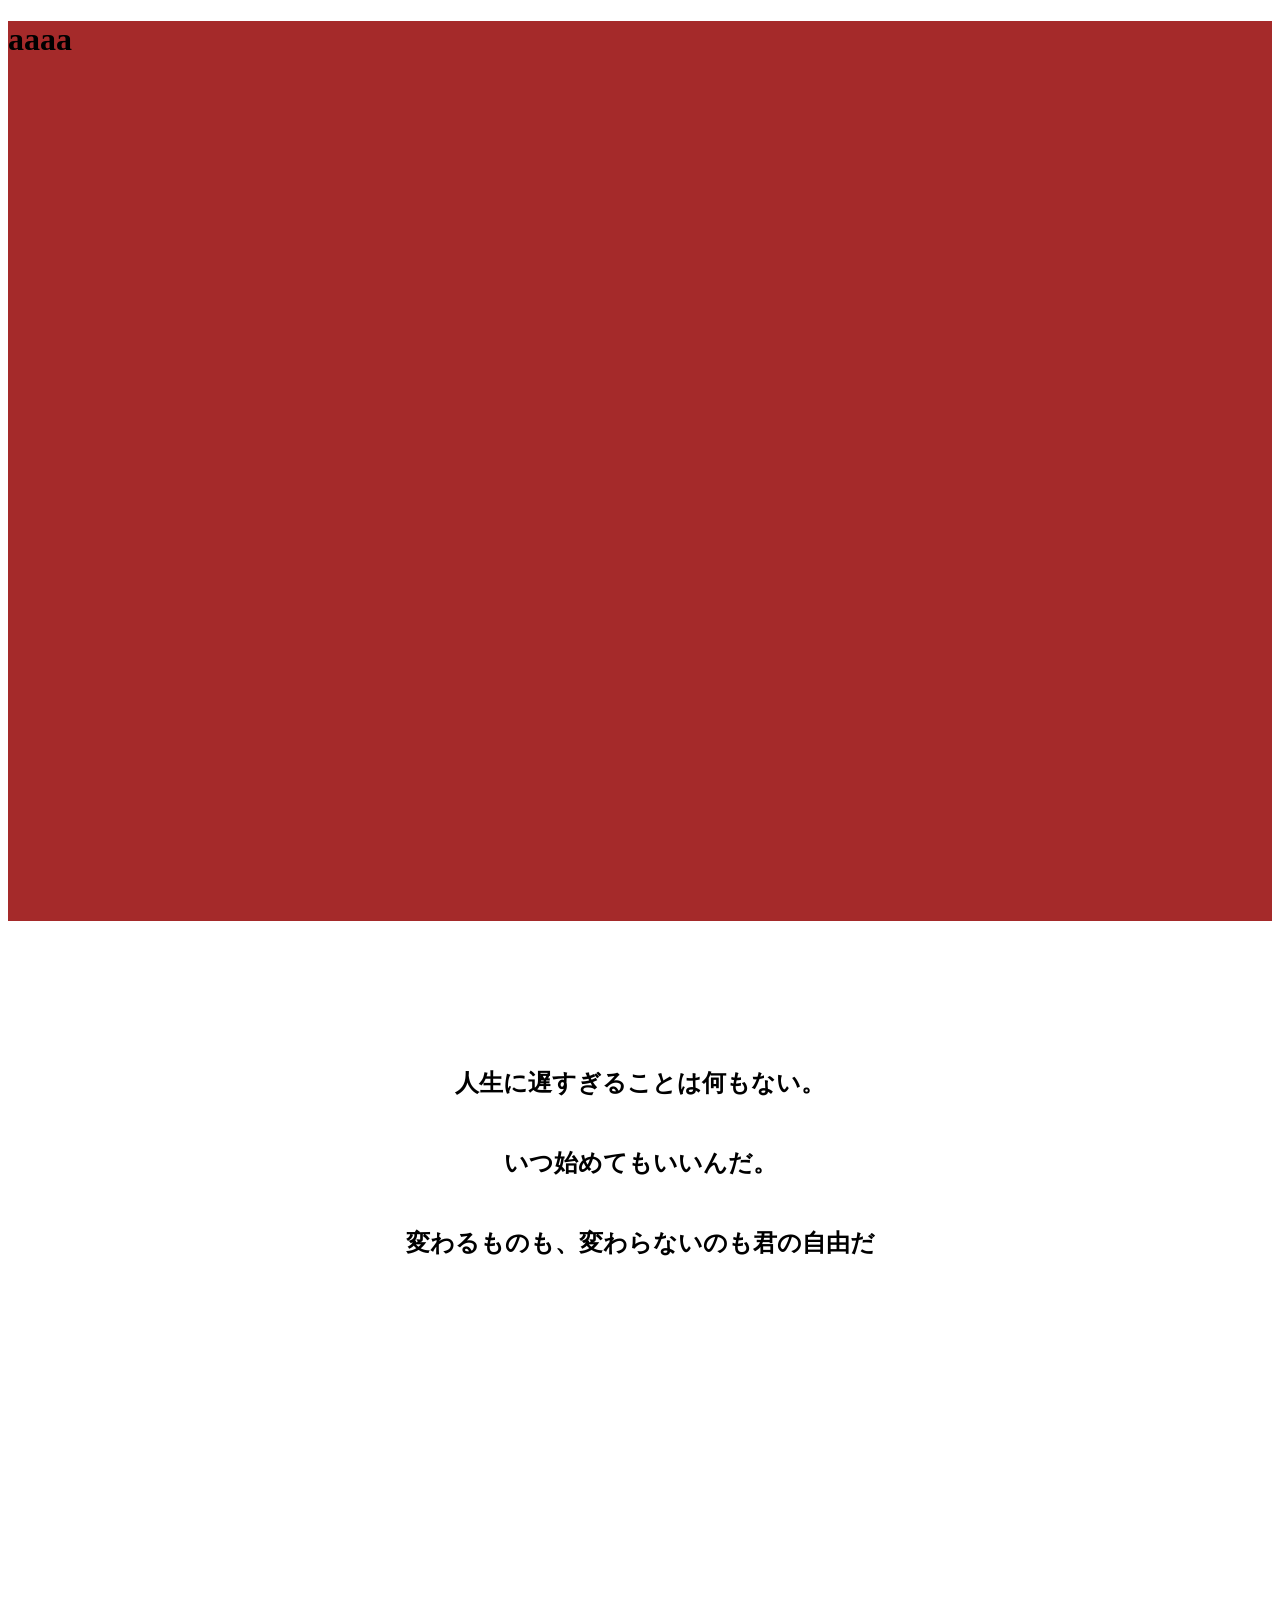
<file: test_パターン4/test.html>
<!DOCTYPE html>
<html lang="en">
<head>
  <meta charset="UTF-8">
  <meta name="viewport" content="width=device-width, initial-scale=1.0">
  <title>Document</title>
  <link rel="stylesheet" href="test.css">
  <script src="test.js"></script>
</head>
<body>
  <h1>aaaa</h1>
  <div class="container">
    <p class="fade-in-text">人生に遅すぎることは何もない。</p>
    <p class="fade-in-text">いつ始めてもいいんだ。</p>
    <p class="fade-in-text">変わるものも、変わらないのも君の自由だ</p>
  </div>
</body>
</html>
</file>
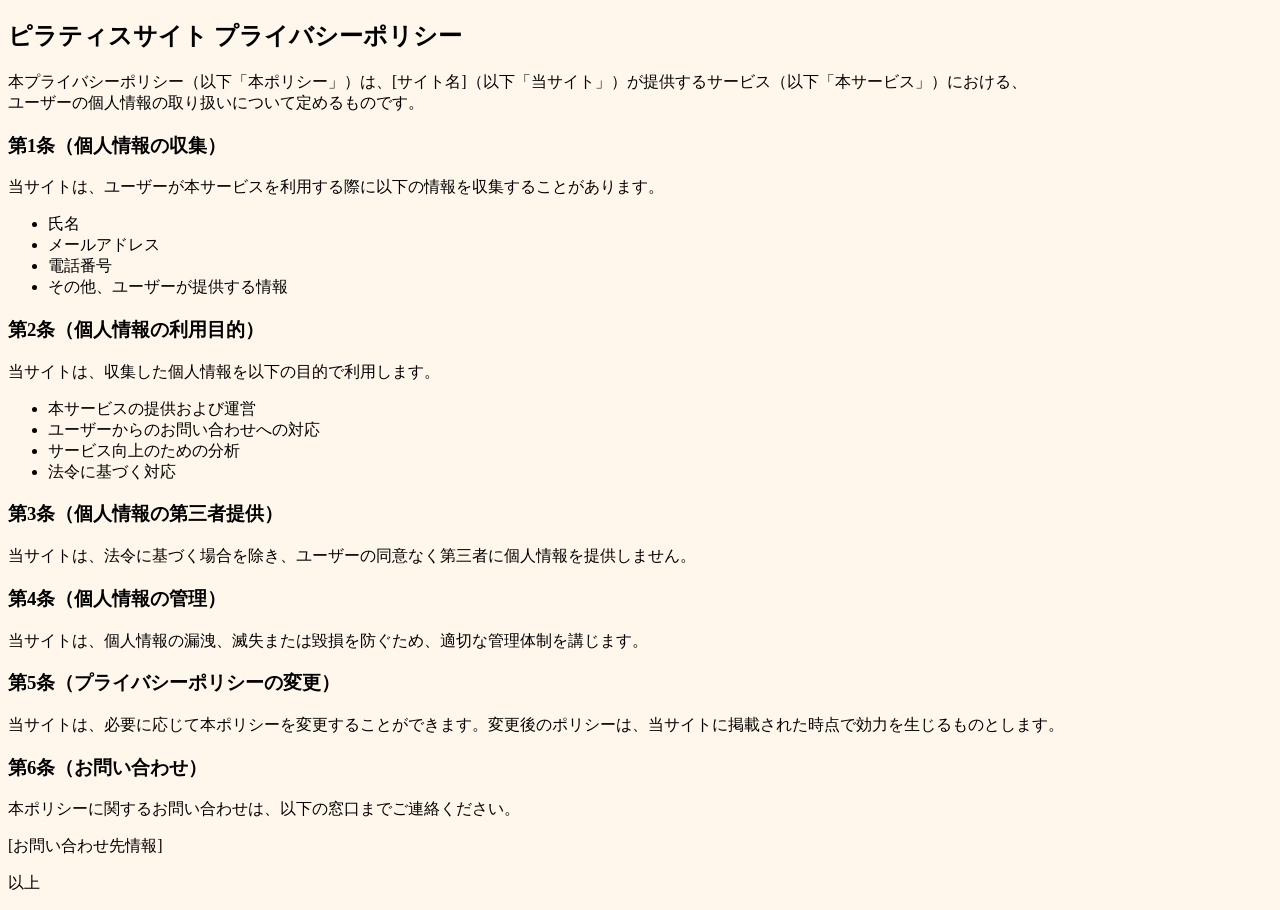
<file: test_パターン3_change/test_site/HTML/PrivacyPolicy.html>
<!DOCTYPE html>
<html lang="ja">
<head>
  <meta charset="UTF-8">
  <meta name="viewport" content="width=device-width, initial-scale=1.0">
  <title>I have</title>
</head>
<body>
  <style>
    body {
      background-color: #FFF7EB;
    }

    h2,h3,p,li {
  font-family: 'Vollkorn', serif;
    }
  </style>
  <h2>ピラティスサイト プライバシーポリシー</h2>
    <p>
      本プライバシーポリシー（以下「本ポリシー」）は、[サイト名]（以下「当サイト」）が提供するサービス（以下「本サービス」）における、<br>
      ユーザーの個人情報の取り扱いについて定めるものです。
    </p>

    <h3>第1条（個人情報の収集）</h3>
    <p>当サイトは、ユーザーが本サービスを利用する際に以下の情報を収集することがあります。</p>
    <ul>
        <li>氏名</li>
        <li>メールアドレス</li>
        <li>電話番号</li>
        <li>その他、ユーザーが提供する情報</li>
    </ul>

    <h3>第2条（個人情報の利用目的）</h3>
    <p>当サイトは、収集した個人情報を以下の目的で利用します。</p>
    <ul>
        <li>本サービスの提供および運営</li>
        <li>ユーザーからのお問い合わせへの対応</li>
        <li>サービス向上のための分析</li>
        <li>法令に基づく対応</li>
    </ul>

    <h3>第3条（個人情報の第三者提供）</h3>
    <p>当サイトは、法令に基づく場合を除き、ユーザーの同意なく第三者に個人情報を提供しません。</p>

    <h3>第4条（個人情報の管理）</h3>
    <p>当サイトは、個人情報の漏洩、滅失または毀損を防ぐため、適切な管理体制を講じます。</p>

    <h3>第5条（プライバシーポリシーの変更）</h3>
    <p>当サイトは、必要に応じて本ポリシーを変更することができます。変更後のポリシーは、当サイトに掲載された時点で効力を生じるものとします。</p>

    <h3>第6条（お問い合わせ）</h3>
    <p>本ポリシーに関するお問い合わせは、以下の窓口までご連絡ください。</p>
    <p>[お問い合わせ先情報]</p>

    <p>以上</p>
</body>
</html>
</file>
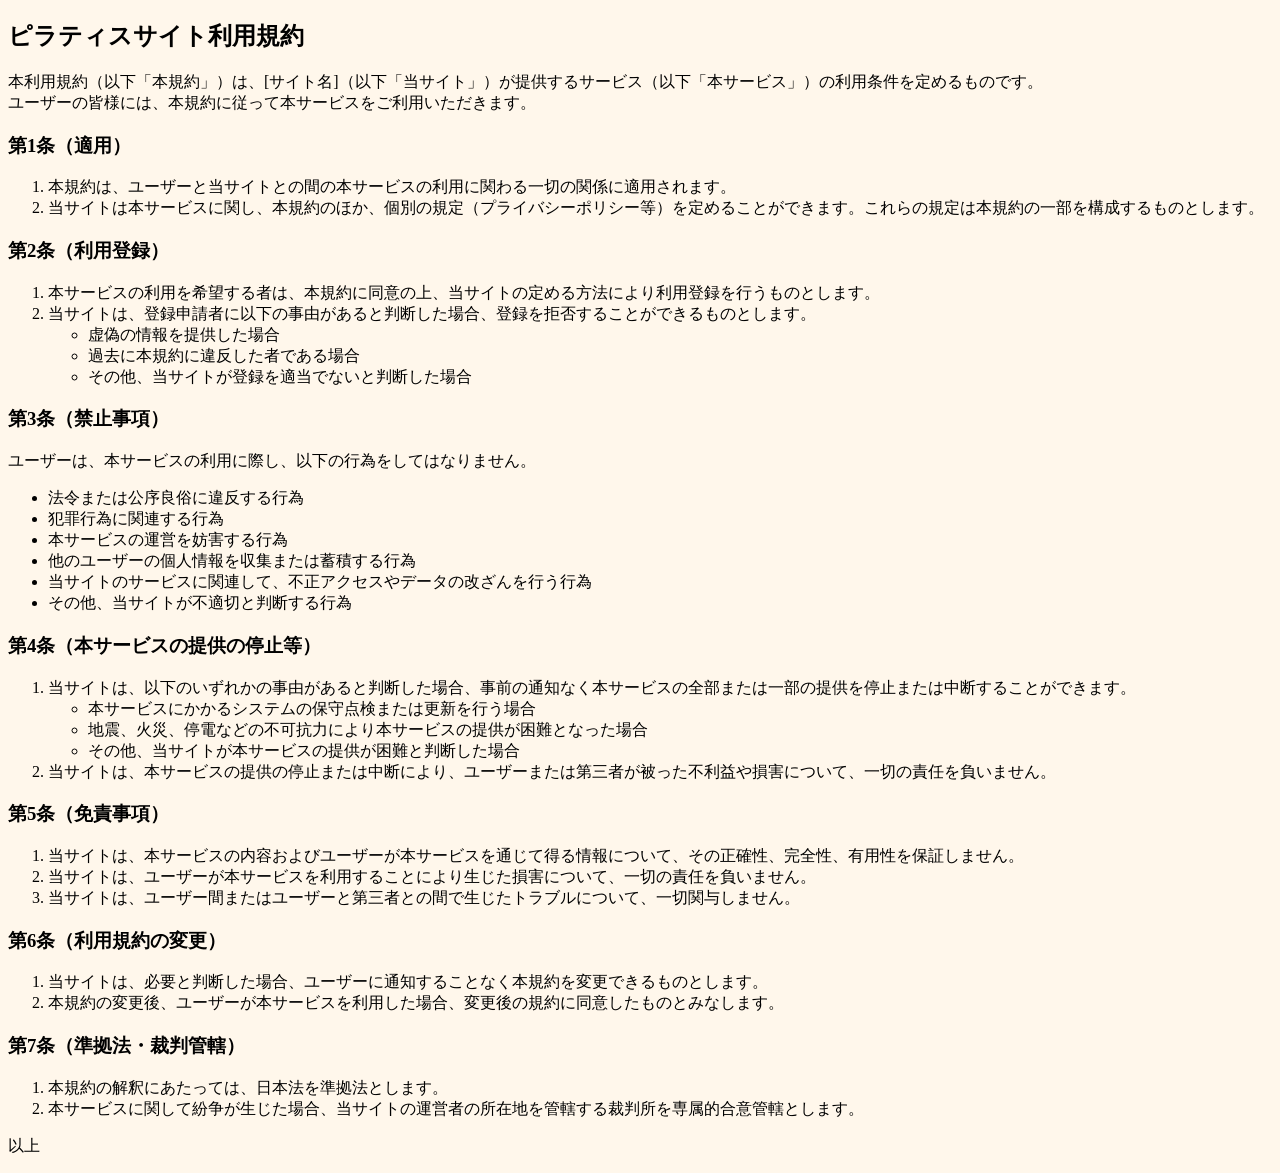
<file: test_パターン3_change/test_site/HTML/SiteTermsofUse.html>
<!DOCTYPE html>
<html lang="ja">
<head>
  <meta charset="UTF-8">
  <meta name="viewport" content="width=device-width, initial-scale=1.0">
  <title>I have</title>
</head>

<body>
    <style>
        body {
          background-color: #FFF7EB;
        }
    
        h2,h3,p,li {
      font-family: 'Vollkorn', serif;
        }
      </style>
    <h2>ピラティスサイト利用規約</h2>
    <p>
        本利用規約（以下「本規約」）は、[サイト名]（以下「当サイト」）が提供するサービス（以下「本サービス」）の利用条件を定めるものです。<br>
      ユーザーの皆様には、本規約に従って本サービスをご利用いただきます。
    </p>

    <h3>第1条（適用）</h3>
    <ol>
        <li>本規約は、ユーザーと当サイトとの間の本サービスの利用に関わる一切の関係に適用されます。</li>
        <li>当サイトは本サービスに関し、本規約のほか、個別の規定（プライバシーポリシー等）を定めることができます。これらの規定は本規約の一部を構成するものとします。</li>
    </ol>

    <h3>第2条（利用登録）</h3>
    <ol>
        <li>本サービスの利用を希望する者は、本規約に同意の上、当サイトの定める方法により利用登録を行うものとします。</li>
        <li>当サイトは、登録申請者に以下の事由があると判断した場合、登録を拒否することができるものとします。
            <ul>
                <li>虚偽の情報を提供した場合</li>
                <li>過去に本規約に違反した者である場合</li>
                <li>その他、当サイトが登録を適当でないと判断した場合</li>
            </ul>
        </li>
    </ol>

    <h3>第3条（禁止事項）</h3>
    <p>ユーザーは、本サービスの利用に際し、以下の行為をしてはなりません。</p>
    <ul>
        <li>法令または公序良俗に違反する行為</li>
        <li>犯罪行為に関連する行為</li>
        <li>本サービスの運営を妨害する行為</li>
        <li>他のユーザーの個人情報を収集または蓄積する行為</li>
        <li>当サイトのサービスに関連して、不正アクセスやデータの改ざんを行う行為</li>
        <li>その他、当サイトが不適切と判断する行為</li>
    </ul>

    <h3>第4条（本サービスの提供の停止等）</h3>
    <ol>
        <li>当サイトは、以下のいずれかの事由があると判断した場合、事前の通知なく本サービスの全部または一部の提供を停止または中断することができます。
            <ul>
                <li>本サービスにかかるシステムの保守点検または更新を行う場合</li>
                <li>地震、火災、停電などの不可抗力により本サービスの提供が困難となった場合</li>
                <li>その他、当サイトが本サービスの提供が困難と判断した場合</li>
            </ul>
        </li>
        <li>当サイトは、本サービスの提供の停止または中断により、ユーザーまたは第三者が被った不利益や損害について、一切の責任を負いません。</li>
    </ol>

    <h3>第5条（免責事項）</h3>
    <ol>
        <li>当サイトは、本サービスの内容およびユーザーが本サービスを通じて得る情報について、その正確性、完全性、有用性を保証しません。</li>
        <li>当サイトは、ユーザーが本サービスを利用することにより生じた損害について、一切の責任を負いません。</li>
        <li>当サイトは、ユーザー間またはユーザーと第三者との間で生じたトラブルについて、一切関与しません。</li>
    </ol>

    <h3>第6条（利用規約の変更）</h3>
    <ol>
        <li>当サイトは、必要と判断した場合、ユーザーに通知することなく本規約を変更できるものとします。</li>
        <li>本規約の変更後、ユーザーが本サービスを利用した場合、変更後の規約に同意したものとみなします。</li>
    </ol>

    <h3>第7条（準拠法・裁判管轄）</h3>
    <ol>
        <li>本規約の解釈にあたっては、日本法を準拠法とします。</li>
        <li>本サービスに関して紛争が生じた場合、当サイトの運営者の所在地を管轄する裁判所を専属的合意管轄とします。</li>
    </ol>

    <p>以上</p>
  </body>
</html>
</file>
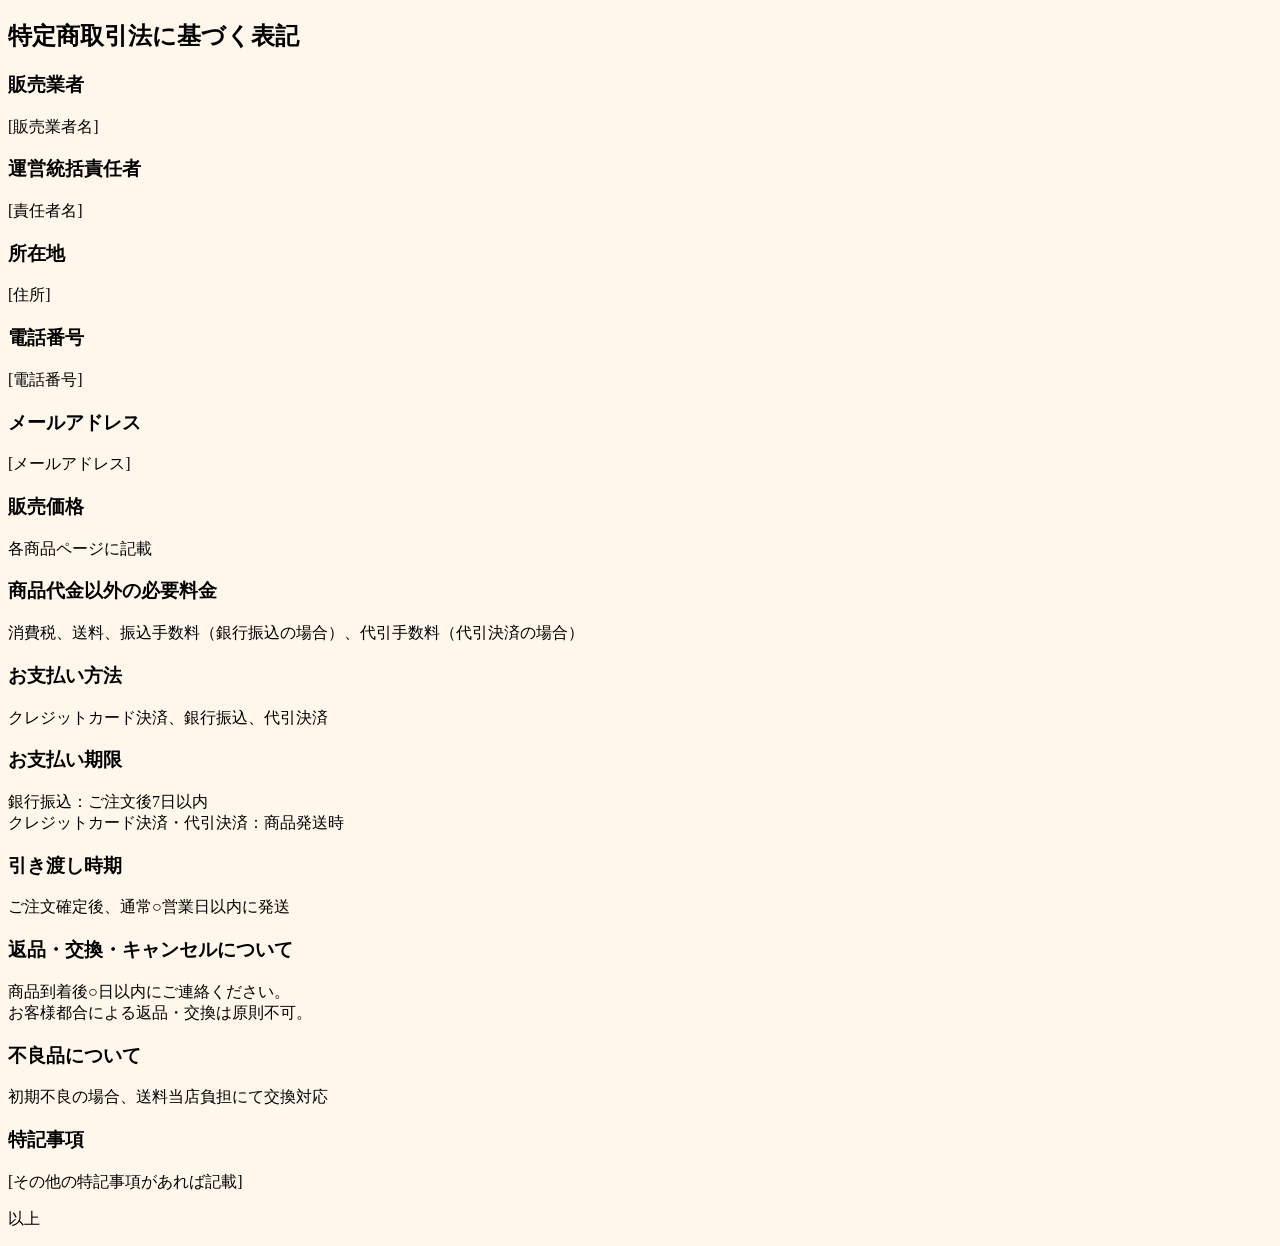
<file: test_パターン3_change/test_site/HTML/SpecifiedCommercialTransactionsLaw.html>
<!DOCTYPE html>
<html lang="ja">
<head>
  <meta charset="UTF-8">
  <meta name="viewport" content="width=device-width, initial-scale=1.0">
  <title>I have</title>
</head>
<body>
  <style>
    body {
      background-color: #FFF7EB;
    }

    h2,h3,p {
  font-family: 'Vollkorn', serif;
    }
  </style>
  <h2>特定商取引法に基づく表記</h2>
    
    <h3>販売業者</h3>
    <p>[販売業者名]</p>
    
    <h3>運営統括責任者</h3>
    <p>[責任者名]</p>
    
    <h3>所在地</h3>
    <p>[住所]</p>
    
    <h3>電話番号</h3>
    <p>[電話番号]</p>
    
    <h3>メールアドレス</h3>
    <p>[メールアドレス]</p>
    
    <h3>販売価格</h3>
    <p>各商品ページに記載</p>
    
    <h3>商品代金以外の必要料金</h3>
    <p>消費税、送料、振込手数料（銀行振込の場合）、代引手数料（代引決済の場合）</p>
    
    <h3>お支払い方法</h3>
    <p>クレジットカード決済、銀行振込、代引決済</p>
    
    <h3>お支払い期限</h3>
    <p>銀行振込：ご注文後7日以内<br>クレジットカード決済・代引決済：商品発送時</p>
    
    <h3>引き渡し時期</h3>
    <p>ご注文確定後、通常○営業日以内に発送</p>
    
    <h3>返品・交換・キャンセルについて</h3>
    <p>商品到着後○日以内にご連絡ください。<br>お客様都合による返品・交換は原則不可。</p>
    
    <h3>不良品について</h3>
    <p>初期不良の場合、送料当店負担にて交換対応</p>
    
    <h3>特記事項</h3>
    <p>[その他の特記事項があれば記載]</p>
    
    <p>以上</p>
</body>
</html>
</file>
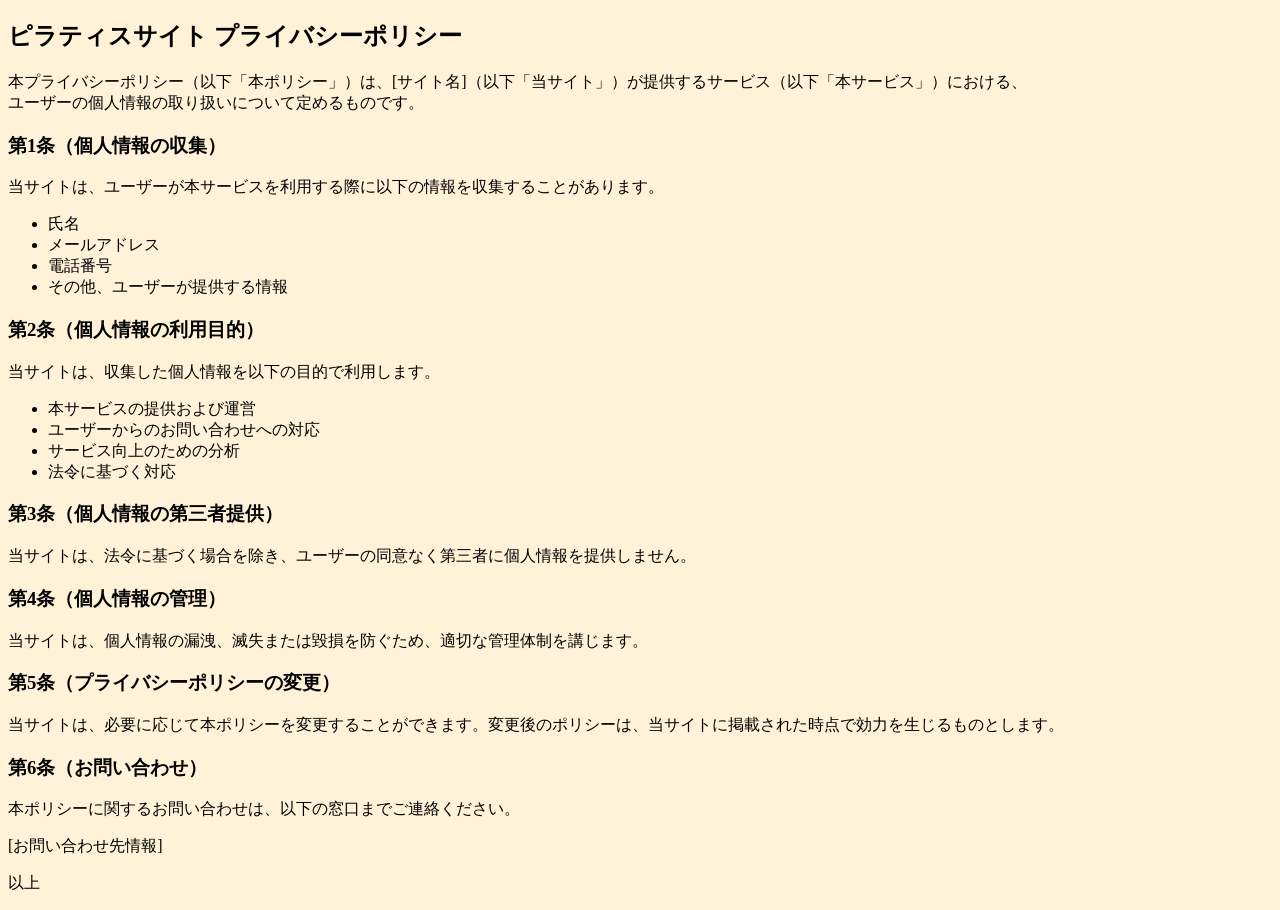
<file: test_パターン4/test_site/HTML/PrivacyPolicy.html>
<!DOCTYPE html>
<html lang="ja">
<head>
  <meta charset="UTF-8">
  <meta name="viewport" content="width=device-width, initial-scale=1.0">
  <title>I have</title>
</head>
<body>
  <style>
    body {
      background-color: #FFF2D8;
    }

    h2,h3,p,li {
  font-family: 'Vollkorn', serif;
    }
  </style>
  <h2>ピラティスサイト プライバシーポリシー</h2>
    <p>
      本プライバシーポリシー（以下「本ポリシー」）は、[サイト名]（以下「当サイト」）が提供するサービス（以下「本サービス」）における、<br>
      ユーザーの個人情報の取り扱いについて定めるものです。
    </p>

    <h3>第1条（個人情報の収集）</h3>
    <p>当サイトは、ユーザーが本サービスを利用する際に以下の情報を収集することがあります。</p>
    <ul>
        <li>氏名</li>
        <li>メールアドレス</li>
        <li>電話番号</li>
        <li>その他、ユーザーが提供する情報</li>
    </ul>

    <h3>第2条（個人情報の利用目的）</h3>
    <p>当サイトは、収集した個人情報を以下の目的で利用します。</p>
    <ul>
        <li>本サービスの提供および運営</li>
        <li>ユーザーからのお問い合わせへの対応</li>
        <li>サービス向上のための分析</li>
        <li>法令に基づく対応</li>
    </ul>

    <h3>第3条（個人情報の第三者提供）</h3>
    <p>当サイトは、法令に基づく場合を除き、ユーザーの同意なく第三者に個人情報を提供しません。</p>

    <h3>第4条（個人情報の管理）</h3>
    <p>当サイトは、個人情報の漏洩、滅失または毀損を防ぐため、適切な管理体制を講じます。</p>

    <h3>第5条（プライバシーポリシーの変更）</h3>
    <p>当サイトは、必要に応じて本ポリシーを変更することができます。変更後のポリシーは、当サイトに掲載された時点で効力を生じるものとします。</p>

    <h3>第6条（お問い合わせ）</h3>
    <p>本ポリシーに関するお問い合わせは、以下の窓口までご連絡ください。</p>
    <p>[お問い合わせ先情報]</p>

    <p>以上</p>
</body>
</html>
</file>
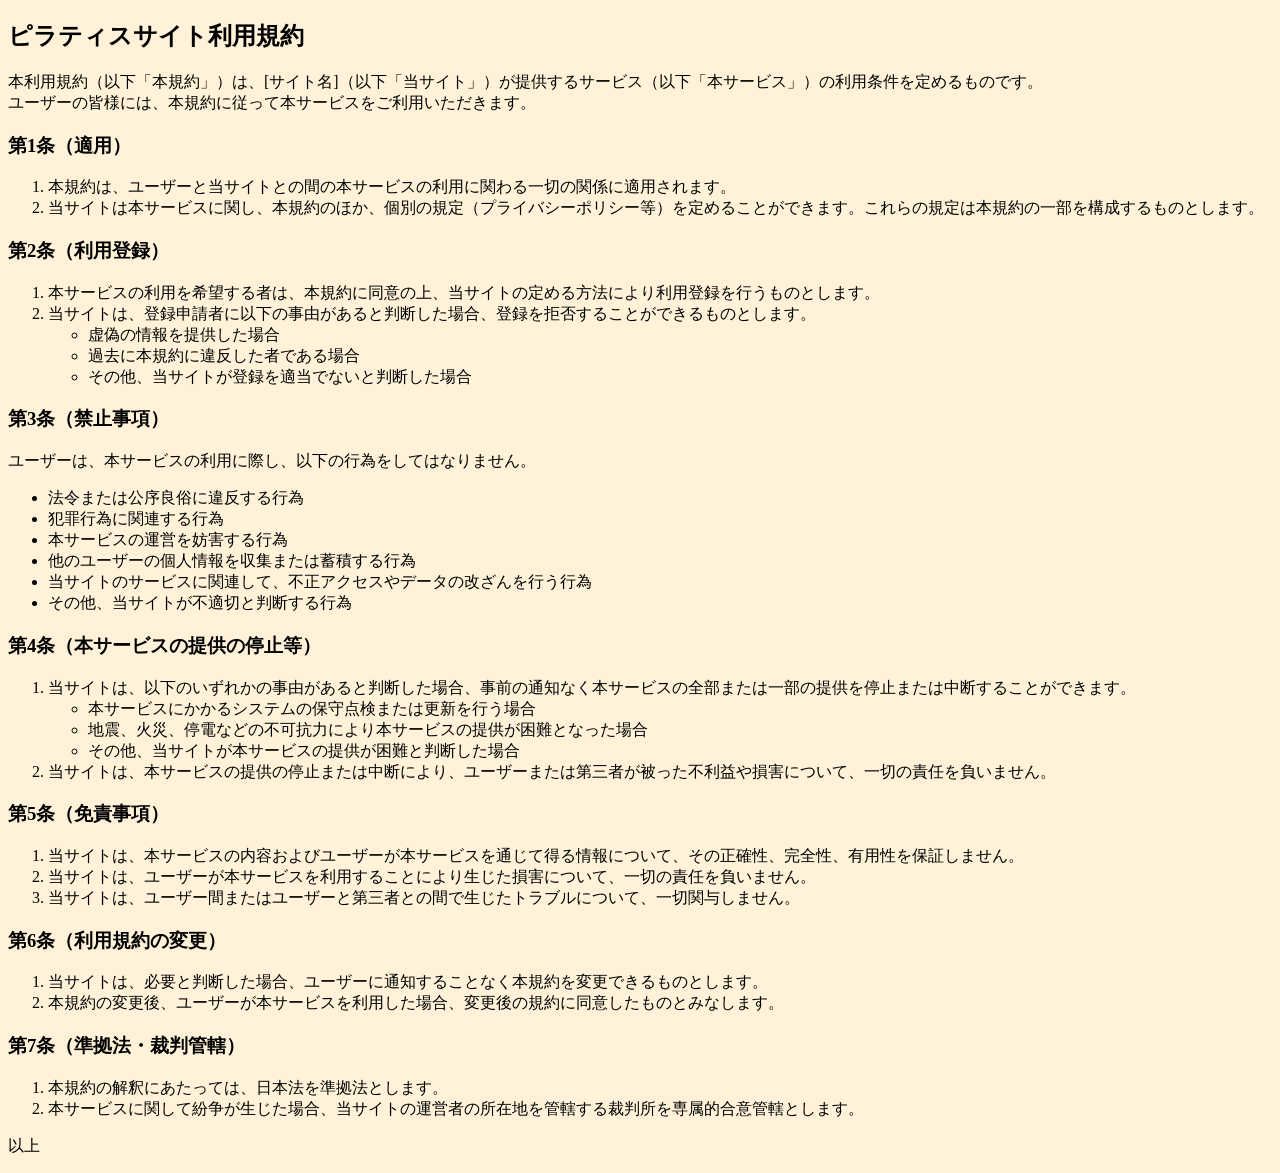
<file: test_パターン4/test_site/HTML/SiteTermsofUse.html>
<!DOCTYPE html>
<html lang="ja">
<head>
  <meta charset="UTF-8">
  <meta name="viewport" content="width=device-width, initial-scale=1.0">
  <title>I have</title>
</head>

<body>
    <style>
        body {
          background-color: #FFF2D8;
        }
    
        h2,h3,p,li {
      font-family: 'Vollkorn', serif;
        }
      </style>
    <h2>ピラティスサイト利用規約</h2>
    <p>
        本利用規約（以下「本規約」）は、[サイト名]（以下「当サイト」）が提供するサービス（以下「本サービス」）の利用条件を定めるものです。<br>
      ユーザーの皆様には、本規約に従って本サービスをご利用いただきます。
    </p>

    <h3>第1条（適用）</h3>
    <ol>
        <li>本規約は、ユーザーと当サイトとの間の本サービスの利用に関わる一切の関係に適用されます。</li>
        <li>当サイトは本サービスに関し、本規約のほか、個別の規定（プライバシーポリシー等）を定めることができます。これらの規定は本規約の一部を構成するものとします。</li>
    </ol>

    <h3>第2条（利用登録）</h3>
    <ol>
        <li>本サービスの利用を希望する者は、本規約に同意の上、当サイトの定める方法により利用登録を行うものとします。</li>
        <li>当サイトは、登録申請者に以下の事由があると判断した場合、登録を拒否することができるものとします。
            <ul>
                <li>虚偽の情報を提供した場合</li>
                <li>過去に本規約に違反した者である場合</li>
                <li>その他、当サイトが登録を適当でないと判断した場合</li>
            </ul>
        </li>
    </ol>

    <h3>第3条（禁止事項）</h3>
    <p>ユーザーは、本サービスの利用に際し、以下の行為をしてはなりません。</p>
    <ul>
        <li>法令または公序良俗に違反する行為</li>
        <li>犯罪行為に関連する行為</li>
        <li>本サービスの運営を妨害する行為</li>
        <li>他のユーザーの個人情報を収集または蓄積する行為</li>
        <li>当サイトのサービスに関連して、不正アクセスやデータの改ざんを行う行為</li>
        <li>その他、当サイトが不適切と判断する行為</li>
    </ul>

    <h3>第4条（本サービスの提供の停止等）</h3>
    <ol>
        <li>当サイトは、以下のいずれかの事由があると判断した場合、事前の通知なく本サービスの全部または一部の提供を停止または中断することができます。
            <ul>
                <li>本サービスにかかるシステムの保守点検または更新を行う場合</li>
                <li>地震、火災、停電などの不可抗力により本サービスの提供が困難となった場合</li>
                <li>その他、当サイトが本サービスの提供が困難と判断した場合</li>
            </ul>
        </li>
        <li>当サイトは、本サービスの提供の停止または中断により、ユーザーまたは第三者が被った不利益や損害について、一切の責任を負いません。</li>
    </ol>

    <h3>第5条（免責事項）</h3>
    <ol>
        <li>当サイトは、本サービスの内容およびユーザーが本サービスを通じて得る情報について、その正確性、完全性、有用性を保証しません。</li>
        <li>当サイトは、ユーザーが本サービスを利用することにより生じた損害について、一切の責任を負いません。</li>
        <li>当サイトは、ユーザー間またはユーザーと第三者との間で生じたトラブルについて、一切関与しません。</li>
    </ol>

    <h3>第6条（利用規約の変更）</h3>
    <ol>
        <li>当サイトは、必要と判断した場合、ユーザーに通知することなく本規約を変更できるものとします。</li>
        <li>本規約の変更後、ユーザーが本サービスを利用した場合、変更後の規約に同意したものとみなします。</li>
    </ol>

    <h3>第7条（準拠法・裁判管轄）</h3>
    <ol>
        <li>本規約の解釈にあたっては、日本法を準拠法とします。</li>
        <li>本サービスに関して紛争が生じた場合、当サイトの運営者の所在地を管轄する裁判所を専属的合意管轄とします。</li>
    </ol>

    <p>以上</p>
  </body>
</html>
</file>
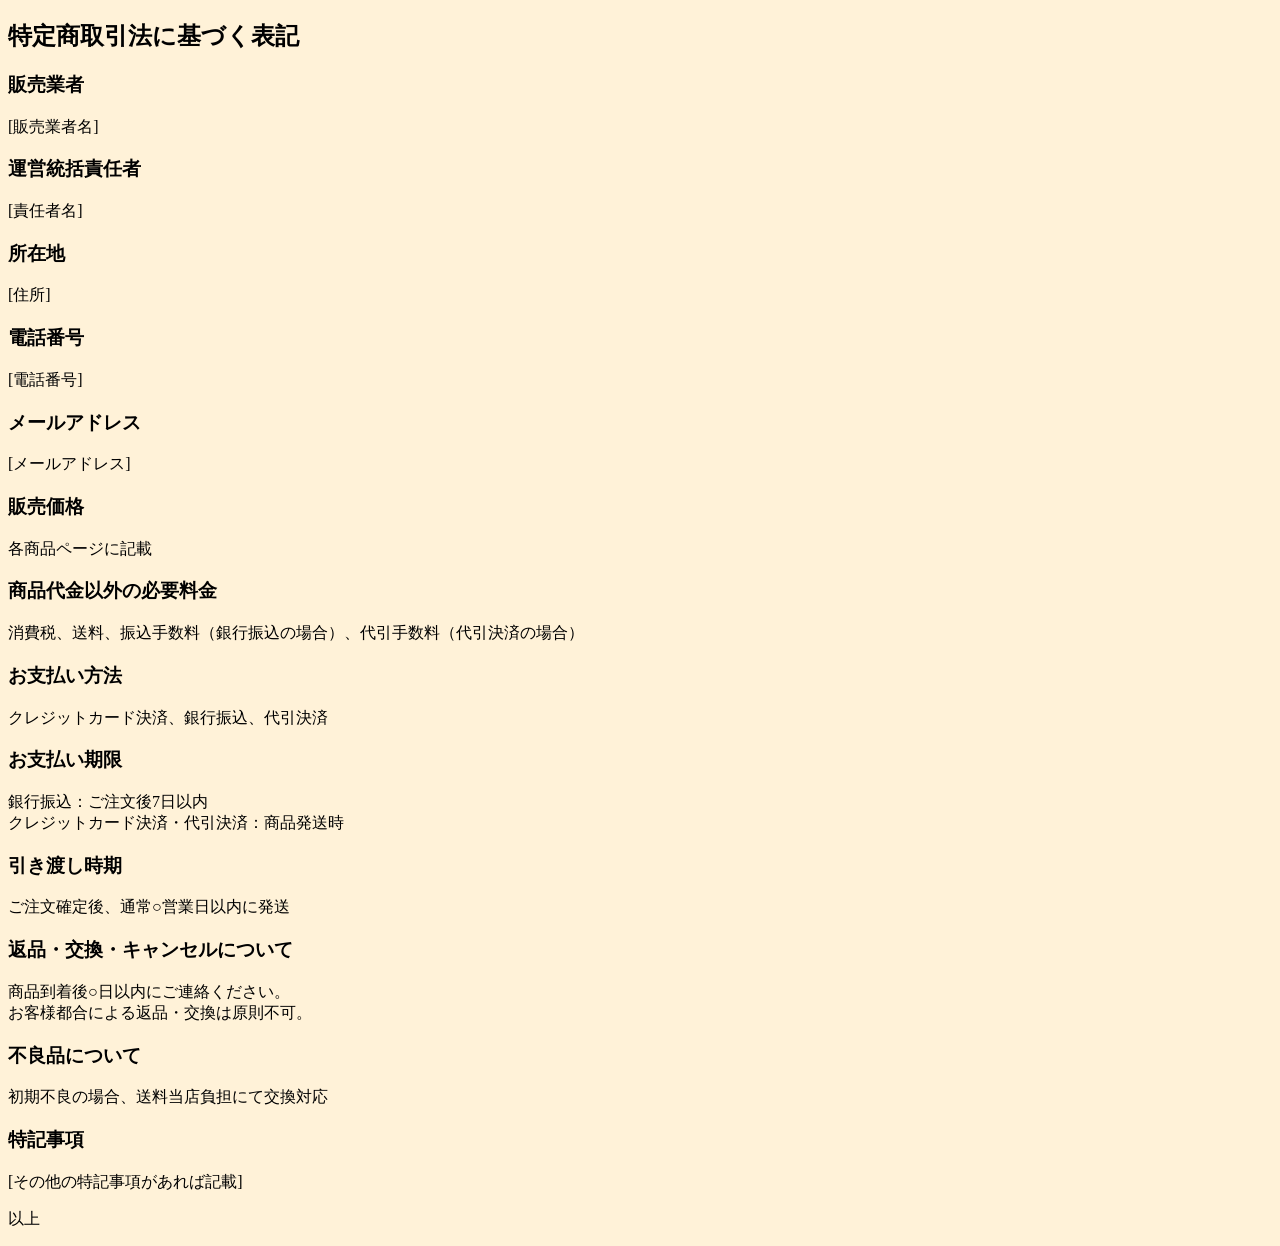
<file: test_パターン4/test_site/HTML/SpecifiedCommercialTransactionsLaw.html>
<!DOCTYPE html>
<html lang="ja">
<head>
  <meta charset="UTF-8">
  <meta name="viewport" content="width=device-width, initial-scale=1.0">
  <title>I have</title>
</head>
<body>
  <style>
    body {
      background-color: #FFF2D8;
    }

    h2,h3,p {
  font-family: 'Vollkorn', serif;
    }
  </style>
  <h2>特定商取引法に基づく表記</h2>
    
    <h3>販売業者</h3>
    <p>[販売業者名]</p>
    
    <h3>運営統括責任者</h3>
    <p>[責任者名]</p>
    
    <h3>所在地</h3>
    <p>[住所]</p>
    
    <h3>電話番号</h3>
    <p>[電話番号]</p>
    
    <h3>メールアドレス</h3>
    <p>[メールアドレス]</p>
    
    <h3>販売価格</h3>
    <p>各商品ページに記載</p>
    
    <h3>商品代金以外の必要料金</h3>
    <p>消費税、送料、振込手数料（銀行振込の場合）、代引手数料（代引決済の場合）</p>
    
    <h3>お支払い方法</h3>
    <p>クレジットカード決済、銀行振込、代引決済</p>
    
    <h3>お支払い期限</h3>
    <p>銀行振込：ご注文後7日以内<br>クレジットカード決済・代引決済：商品発送時</p>
    
    <h3>引き渡し時期</h3>
    <p>ご注文確定後、通常○営業日以内に発送</p>
    
    <h3>返品・交換・キャンセルについて</h3>
    <p>商品到着後○日以内にご連絡ください。<br>お客様都合による返品・交換は原則不可。</p>
    
    <h3>不良品について</h3>
    <p>初期不良の場合、送料当店負担にて交換対応</p>
    
    <h3>特記事項</h3>
    <p>[その他の特記事項があれば記載]</p>
    
    <p>以上</p>
</body>
</html>
</file>
<file: test_パターン4/test.css>
@charset "UTF-8";

h1 {
  height: 100vh;
  background-color: brown;
}
.container {
  height: 500px;
  padding: 100px 0;
}

.fade-in-text {
  opacity: 0;
  transform: translateY(100px);
  transition: opacity 1s ease-out, transform 2s ease-out;
  transition-delay: calc(var(--delay) * 1.5s);
  font-size: 24px;
  font-weight: bold;
  text-align: center;
  padding-bottom:24px;
  color: black;
}

.fade-in-text.visible {
  opacity: 1;
  transform: translateY(0);
}
</file>
